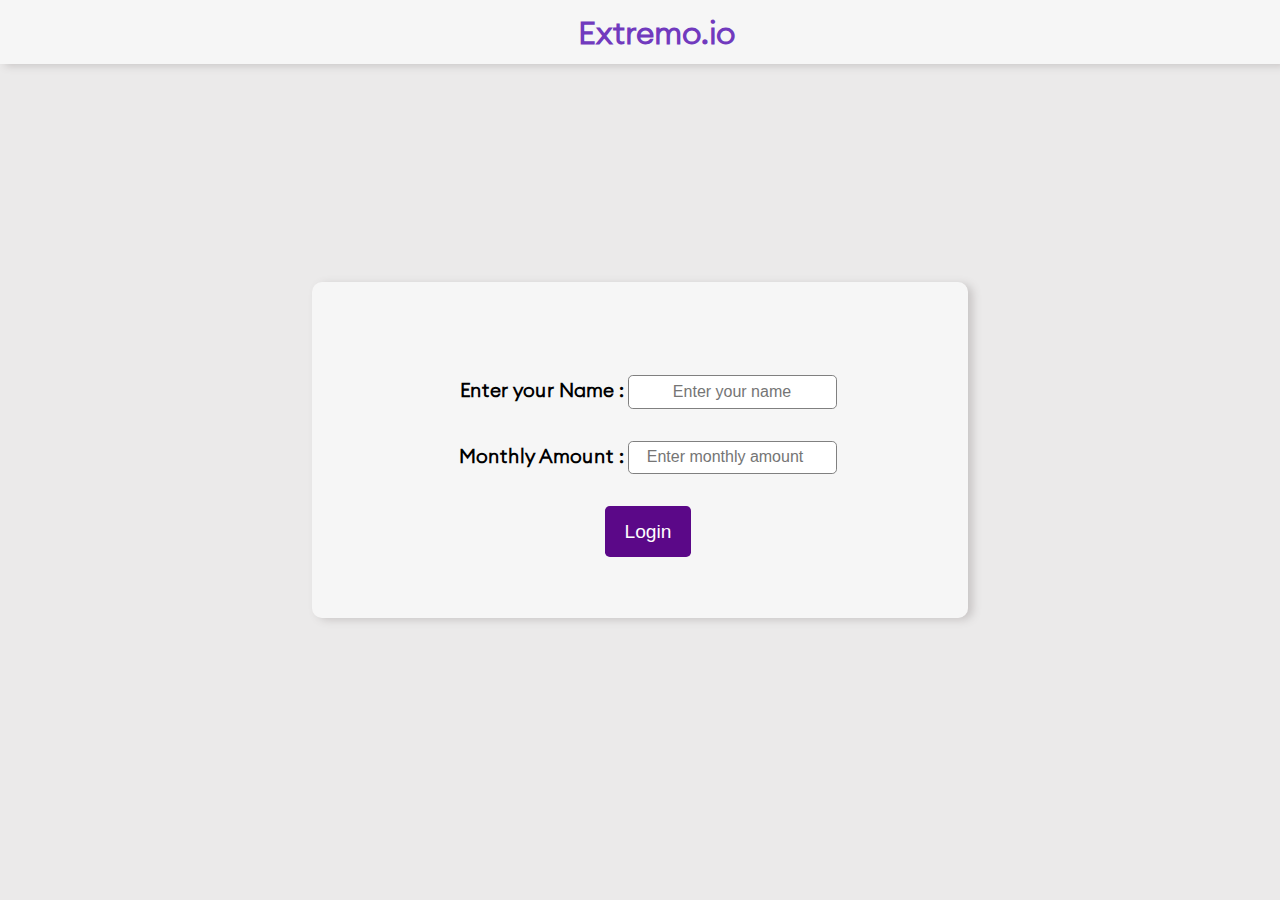
<file: index.html>
<!DOCTYPE html>
<html lang="en">
<head>
    <meta charset="UTF-8">
    <meta name="viewport" content="width=device-width, initial-scale=1.0">
    <title>Login page</title>
    <link rel="stylesheet" href="login.css">
    <link rel="shortcut icon" href="./images/login.png" type="image/x-icon">
    <script defer src="login.js"></script>
</head>
<body>
    <header>
        <nav>
          <div class="app-heading">
            <h1 class="head">Extremo.io</h1>
          </div>
  
        </nav>
      </header>
      <section class="login-details">
        <form action="" required >
          <div class="login-form">
            <h3 class="close-popup">Please fill the values completely</h3>
            <div>
              <label for="login"> Enter your Name :</label>
              <input type="text" placeholder="Enter your name" id="username" required="true" >
            </div>
            <div>
              <label for="login"> Monthly Amount :</label>
              <input type="number" min="1" placeholder="Enter monthly amount" id="monamount" required="true" >
            </div>
            <div>
               <button class="login hover" type="submit"  >Login</button>
        </div>
        </div>
        </form>
      </section>
</body>
</html>
</file>
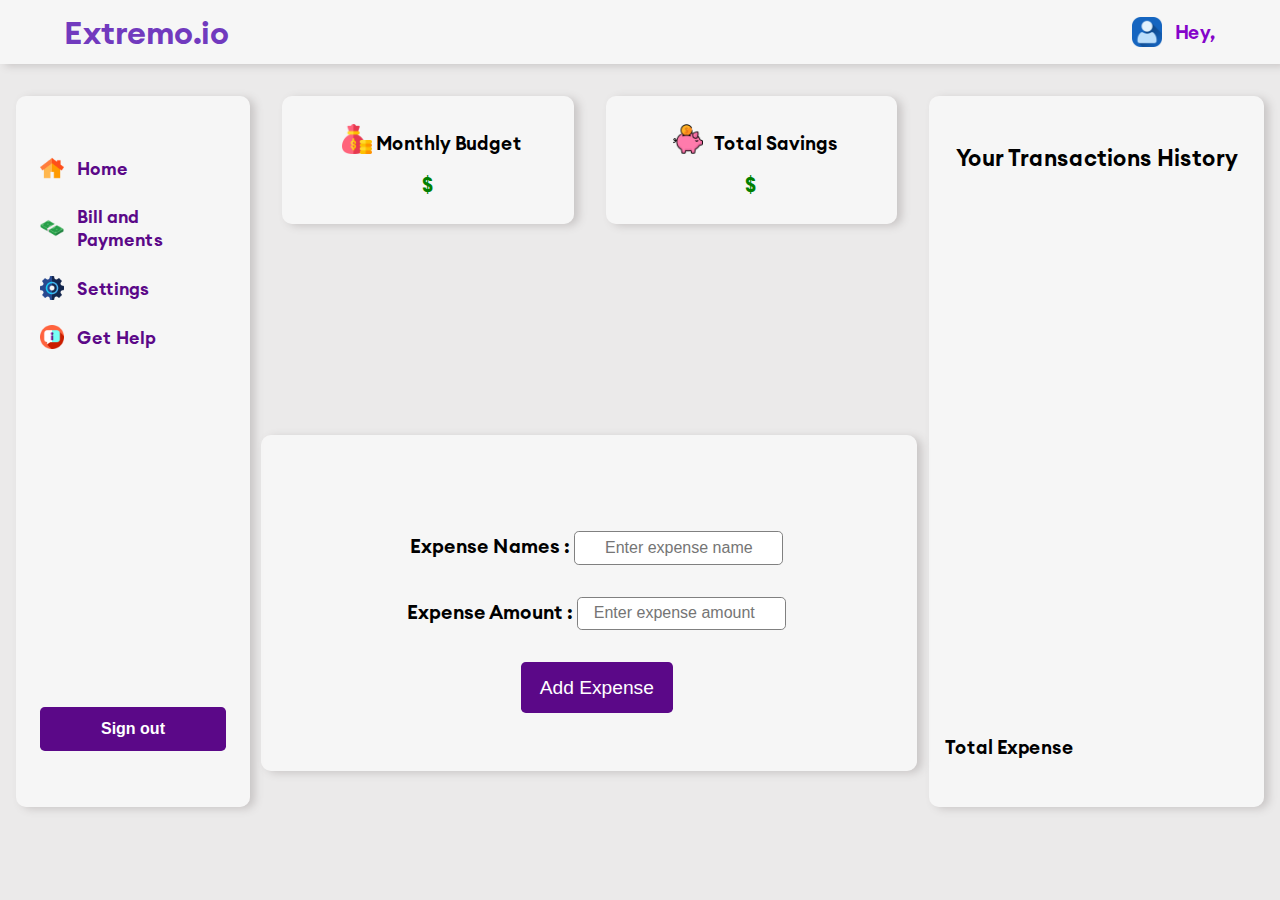
<file: dashboard.html>
<!DOCTYPE html>
<html lang="en">
  <head>
    <meta charset="UTF-8" />
    <meta name="viewport" content="width=device-width, initial-scale=1.0" />
    <title>Extremo : Track your expense</title>
    <link rel="stylesheet" href="style.css" />
    <link rel="stylesheet" href="mobile.css">
    <link rel="shortcut icon" href="./images/expenses.png" type="image/x-icon">
    <script defer src="script.js"></script>
  </head>
  <body>
    <header>
      <nav>
        <div class="app-heading">
          <h1 class="head">Extremo.io</h1>
          <img src="./images/menu.png" alt="Hamburger"  class="hamburger-img">
          <div>
            <img src="./images/user.png" alt="Profile" class="profile-img">
            <h3 class="profile-name">Hey, <span class="profile-span"></span></h3>

          </div>
        </div>

      </nav>
    </header>
    <main>
      <section class="main-content">
        <div class="dashboard ">
          <ul>
            <div class="links">
              <img src="./images/home.png" alt="">
              <li class="dash-links" id="home">Home</li>
            </div>
            <div class="links">
              <img src="./images/banknote.png" alt="">
              <li class="dash-links" id="bill">Bill and Payments</li>
            </div>
            <div class="links">
              <img src="./images/gear.png" alt="">
              <li class="dash-links" id="setting">Settings</li>
            </div>
            <div class="links">
              <img src="./images/information.png" alt="">
              <li class="dash-links" id="help">Get Help</li>
            </div>
          </ul>
          <div class="buttons">
            <!-- <button class="btn">Sign Out</button> -->
            <button class="btn reset hover">Sign out</button>
          </div>
        </div>
        <section class="amount-dash"> 
          <div class="amount">
            <div>
              <img src="./images/money-bag.png" alt="Budget" class="budget-img">
            <h3 class="head-3">Monthly Budget</h3>
          </div>

          </div>
            <p class="amo-para">$ <span class="amount-para"></span></p>
        </section>
        <section class="amount-dash">
               <div class="saving-container">
                  <img src="./images/piggy-bank.png" alt="piggy-bank" class="saving-img">
                 <h3 class="head-3">Total Savings</h3>
               </div>
            <p id="saving-para">$ <span class="saving-para"></span>
            </p>
        </section>
        <section class="details">
          <form action="" required >
            <div class="expense-form">
              <h3 class="close-popup">Please fill the values completely</h3>
              <div>
                <label for="Expense"> Expense Names :</label>
                <input type="text" placeholder="Enter expense name" id="name" required="true" >
              </div>
              <div>
                <label for="Expense"> Expense Amount :</label>
                <input type="number" min="1" placeholder="Enter expense amount" id="expamount" required="true" >
              </div>
              <div>
                <button class="add-expense hover">Add Expense</button>
          </div>
          </div>

          </form>
        </section>
        <section class="expense-dash">
          <h2 class="trans-his">Your Transactions History</h2>
          <div class="dash-content">
            <div class="dash-name">
            </div>
            <div class="dash-price"></div>
          </div>
          
          <div class="expense-container">
            <!-- <h3 class="new-head">Money Transactions </h3> -->
            <h3 class="head-3 expense-head">Total Expense</h3>
           <p id="exp-para"> </p> 
            <!-- <button class="add-mon hover">Add New</button> -->
          </div>
        </section>
      </section>
    </main>
  </body>
</html>
</file>
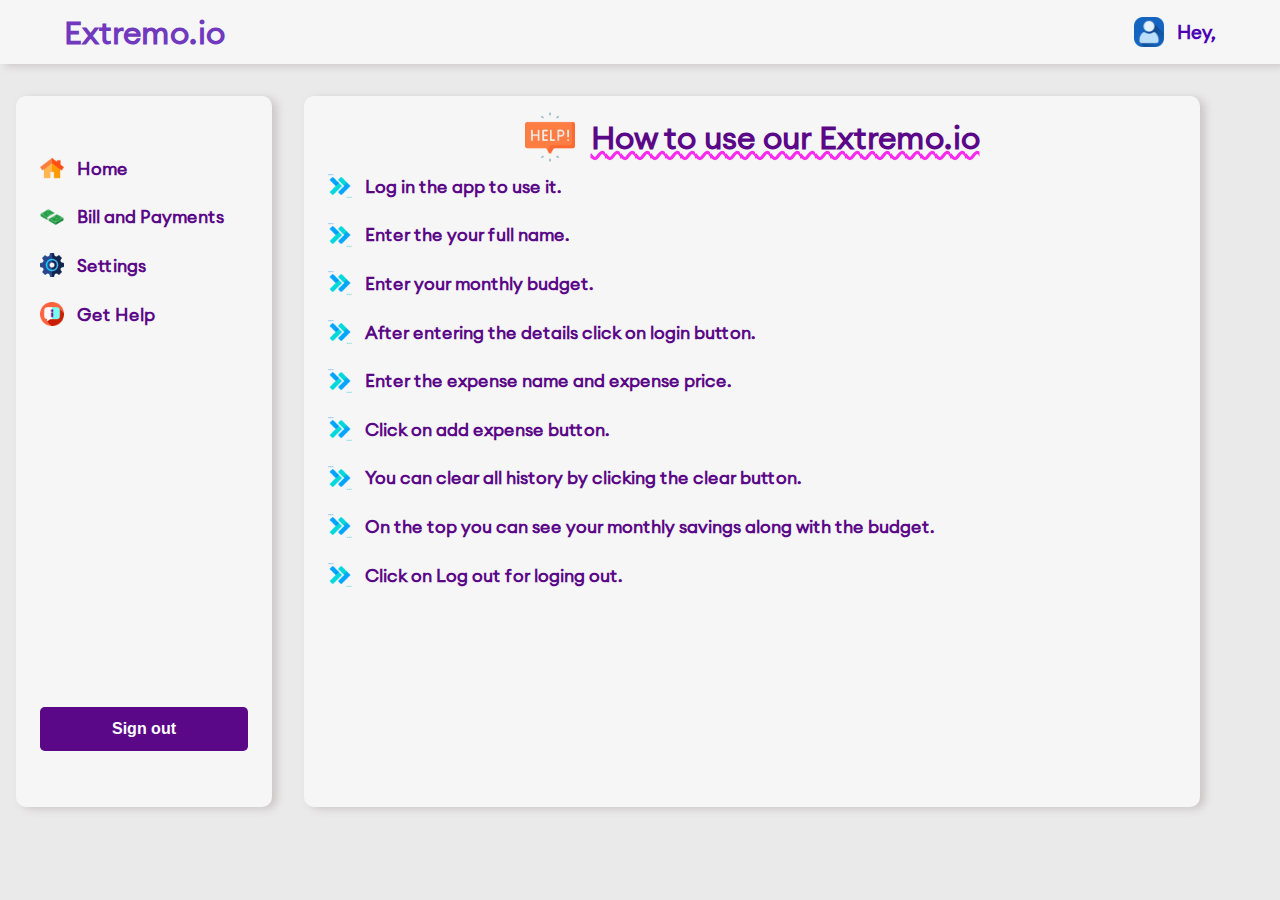
<file: help.html>
<!DOCTYPE html>
<html lang="en">
  <head>
    <meta charset="UTF-8" />
    <meta name="viewport" content="width=device-width, initial-scale=1.0" />
    <title>Extremo : Track your expense</title>
    <link rel="stylesheet" href="help.css" />
    <link rel="shortcut icon" href="./images/expenses.png" type="image/x-icon">
    <script  defer src="help.js"></script>

  </head>
  <body>
    <header>
      <nav>
        <div class="app-heading">
          <h1 class="head">Extremo.io</h1>
          <div>
            <img src="./images/user.png" alt="Profile" class="profile-img">
            <h3 class="profile-name">Hey, <span class="profile-span"></span></h3>
            
          </div>
          <img src="images/menu.png" alt="Hamburger"  class="hamburger-img">
        </div>
      </nav>
    </header>
     <section class="main-content">
      <div class="dashboard ">
        <ul>
          <div class="links">
            <img src="./images/home.png" alt="">
            <li class="dash-links" id="home">Home</li>
          </div>
          <div class="links">
            <img src="./images/banknote.png" alt="">
            <li class="dash-links" id="bill">Bill and Payments</li>
          </div>
          <div class="links">
            <img src="./images/gear.png" alt="">
            <li class="dash-links">Settings</li>
          </div>
          <div class="links">
            <img src="./images/information.png" alt="">
            <li class="dash-links" id="help">Get Help</li>
          </div>
        </ul>
        <div class="buttons">
          <button class="btn login hover">Sign out</button>
        </div>
      </div>

      <div class="help-paras">
        <div class="help-head-image">
          <img src="images/help.png" alt="Help-Lines" class="help-images">
        <h1 class="help-head">How to use our Extremo.io </h1>
      </div>
        <div class="help-lines"> 
        <ul>
          <div class="links">
            <img src="./images/right-arrow.png" alt="">
            <li class="dash-links" id="home">Log in the app to use it.</li>
          </div>
          <div class="links">
            <img src="./images/right-arrow.png" alt="">
            <li class="dash-links">Enter the your full name.</li>
          </div>
          <div class="links">
            <img src="./images/right-arrow.png" alt="">
            <li class="dash-links">Enter your monthly budget.</li>
          </div>
          <div class="links">
            <img src="./images/right-arrow.png" alt="">
            <li class="dash-links" id="help">After entering the details click on login button.</li>
          </div>
          <div class="links">
            <img src="./images/right-arrow.png" alt="">
            <li class="dash-links" id="help">Enter the expense name and expense price.</li>
          </div>
          <div class="links">
            <img src="./images/right-arrow.png" alt="">
            <li class="dash-links" id="help">Click on add expense button.</li>
          </div>
          <div class="links">
            <img src="./images/right-arrow.png" alt="">
            <li class="dash-links" id="help">You can clear all history by clicking the clear button.</li>
          </div>
          <div class="links">
            <img src="./images/right-arrow.png" alt="">
            <li class="dash-links" id="help">On the top you can see your monthly savings along with the budget.</li>
          </div>
          <div class="links">
            <img src="./images/right-arrow.png" alt="">
            <li class="dash-links" id="help">Click on Log out for loging out.</li>
          </div>
        </ul>
      </div>
    </div>
     </section>
</body>
</html>
</file>
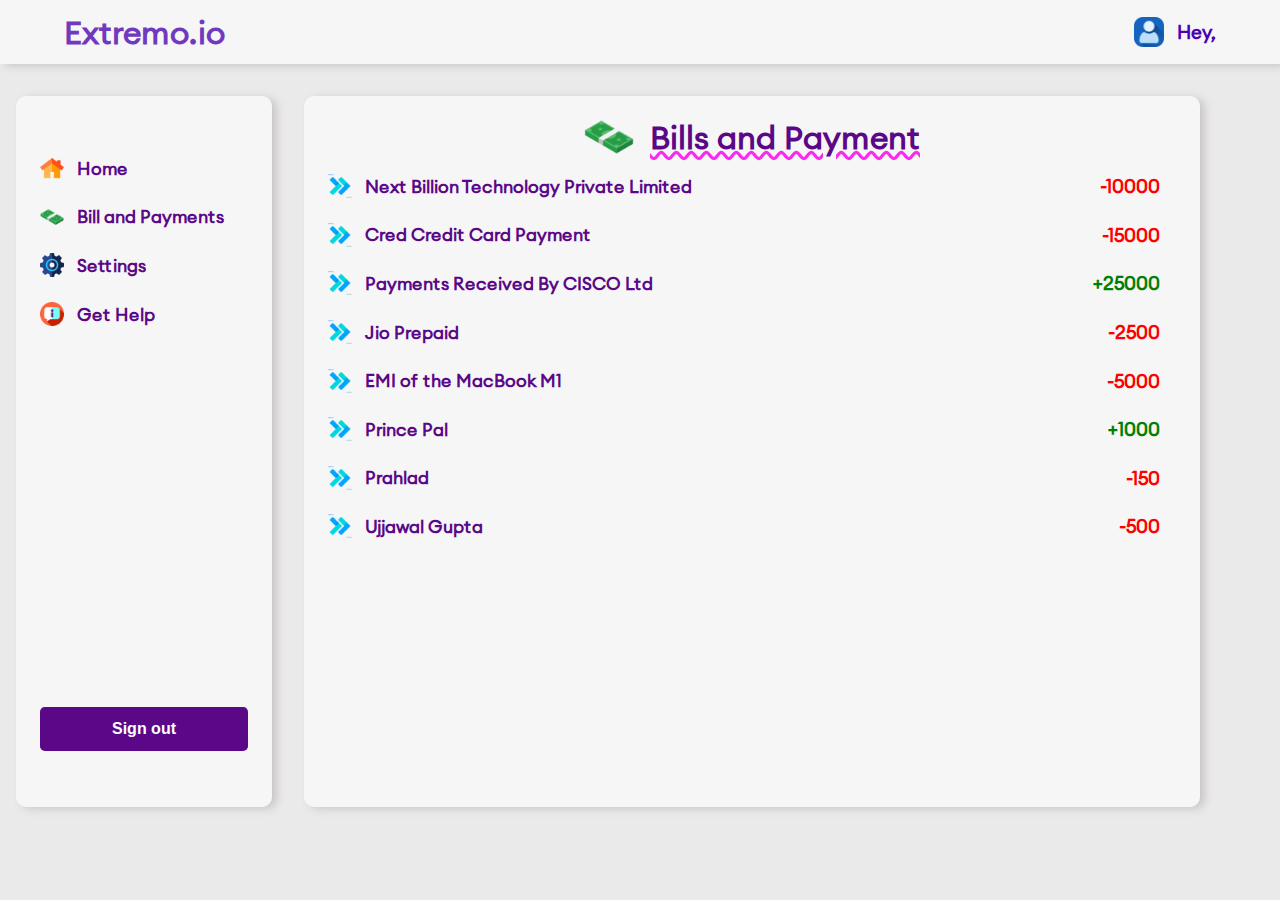
<file: payments.html>
<!DOCTYPE html>
<html lang="en">
<head>
    <meta charset="UTF-8">
    <meta name="viewport" content="width=device-width, initial-scale=1.0">
    <title>Extremo : Track your expense</title>
    <link rel="stylesheet" href="payments.css" />
    <link rel="shortcut icon" href="./images/expenses.png" type="image/x-icon">
    <script  defer src="payments.js"></script>
</head>
<body>
    <header>
        <nav>
          <div class="app-heading">
            <h1 class="head">Extremo.io</h1>
            <div>
              <img src="./images/user.png" alt="Profile" class="profile-img">
              <h3 class="profile-name">Hey, <span class="profile-span"></span></h3>
              
            </div>
            <img src="images/menu.png" alt="Hamburger"  class="hamburger-img">
          </div>
        </nav>
      </header>
       <section class="main-content">
        <div class="dashboard ">
          <ul>
            <div class="links">
              <img src="./images/home.png" alt="">
              <li class="dash-links" id="home">Home</li>
            </div>
            <div class="links">
              <img src="./images/banknote.png" alt="">
              <li class="dash-links" id="bill">Bill and Payments</li>
            </div>
            <div class="links">
              <img src="./images/gear.png" alt="">
              <li class="dash-links">Settings</li>
            </div>
            <div class="links">
              <img src="./images/information.png" alt="">
              <li class="dash-links" id="help">Get Help</li>
            </div>
          </ul>
          <div class="buttons">
            <button class="btn login hover">Sign out</button>
          </div>
        </div>
  
        <div class="payments-paras">
          <div class="payments-head-image">
            <img src="images/banknote.png" alt="payments-Lines" class="payments-images">
          <h1 class="payments-head">Bills and Payment </h1>
        </div>
          <div class="payments-lines"> 
          <ul>
            <div class="links">
              <img src="./images/right-arrow.png" alt="">
              <li class="dash-links" id="home">Next Billion Technology Private Limited</li>
              <div class="amount">-10000</div>
            </div>
            <div class="links">
              <img src="./images/right-arrow.png" alt="">
              <li class="dash-links">Cred Credit Card Payment</li>
               <div class="amount">-15000</div>
            </div>
            <div class="links">
              <img src="./images/right-arrow.png" alt="">
              <li class="dash-links">Payments Received By CISCO Ltd</li>
              <div class="amount">+25000</div>
            </div>
            <div class="links">
              <img src="./images/right-arrow.png" alt="">
              <li class="dash-links" id="payments">Jio Prepaid </li>
              <div class="amount">-2500</div>
            </div>
            <div class="links">
              <img src="./images/right-arrow.png" alt="">
              <li class="dash-links" id="payments">EMI of the MacBook M1</li>
              <div class="amount">-5000</div>
            </div>
            <div class="links">
              <img src="./images/right-arrow.png" alt="">
              <li class="dash-links" id="payments">Prince Pal</li>
              <div class="amount">+1000</div>
            </div>
            <div class="links">
              <img src="./images/right-arrow.png" alt="">
              <li class="dash-links" id="payments">Prahlad</li>
              <div class="amount">-150</div>
            </div>
            <div class="links">
              <img src="./images/right-arrow.png" alt="">
              <li class="dash-links" id="payments">Ujjawal Gupta</li>
              <div class="amount">-500</div>
            </div>
          </ul>
        </div>
      </div>
       </section>
    
</body>
</html>
</file>
<file: login.css>
:root{
    --margin : 2rem 1rem;
    --bg-color :#ffffff8e;
    --shadow: 5px 2px 8px rgb(201, 198, 198);
}
@font-face {
    font-family: 'Euclid Circular';
    src: url('/euclid-circular-a-cufonfonts/Euclid\ Circular\ A\ Light.ttf');
}
*{
    margin: 0;
    padding: 0;
    box-sizing: border-box;
}
body{
    background-color: rgba(197, 192, 192, 0.336);
    font-family: 'Euclid Circular';
}
.app-heading{
    display: flex;
    justify-content: center;
    align-items: center;
    height: 4rem;
    background-color:var(--bg-color);
    box-shadow:  var(--shadow) ;
   

}
.head{
    margin-left: 2rem;
    font-size: 2rem;
    color: #713ABE;
    font-weight: 600;
}

.login-details{
    position: absolute;
    height: 21rem;
    width: 41rem ;
    background-color: var(--bg-color);
    box-shadow: var(--shadow);
    top: 50%;
    left: 50%;
    display: flex;
    justify-content: center;
    transform: translate(-50%,-50%);
    border-radius: 10px;
    align-items: center;
}
.expense-form{
    display: flex;
    flex-direction: column;
    justify-content: flex-start;
    padding: 2rem 1rem ;
    align-items: center;
    margin-top: 2rem;
    

}.close-popup{
    text-align: center;
    color: red;
    display: none;
}
.login-form{
    display: flex;
    flex-direction: column;
    align-items: center;
}


.login-form label{
    font-size: 1.2rem;
    font-weight: 600;
}
.login-form  div{
    margin: 2rem 0 0 1rem;

}
.login-form input{
    height: 2.1rem;
    text-align: center;
    border-radius: .3rem ;
    border: 1px solid gray;
    font-size: 1rem;
}
.login-form div:nth-child(3){
    text-align: center;
    margin-top: 2rem;
}

.login{
    font-weight: 500;
    padding: .9rem 1.2rem;
    /* margin: .4rem; */
    font-size: 1.2rem;
    cursor: pointer;
    border-style: none;
    background-color:  #5B0888;
    border-radius: .3rem;
    color: white;
    text-decoration: none;

}
@media screen and (min-width:320px) and (max-width:768px){
    .login-details{
        width: 98vw;
    }
    .login-form div{
        display: flex;
        align-items: center;
        flex-direction: column;
        justify-content: center;
    }
    .login-form label{
        margin-bottom: 1rem;
        font-size: 1rem;
    }
    .login-form input{
        height: 2.5rem;
    }
}
</file>
<file: style.css>
:root{
    --margin : 2rem 1rem;
    --bg-color :#ffffff8e;
    --shadow: 5px 2px 8px rgb(201, 198, 198);
}
@font-face {
    font-family: 'Euclid Circular';
    src: url('/euclid-circular-a-cufonfonts/Euclid\ Circular\ A\ SemiBold.ttf');
}
*{
    margin: 0;
    padding: 0;
    box-sizing: border-box;
}
body{
    background-color: rgba(197, 192, 192, 0.336);
    font-family: 'Euclid Circular';
}
.app-heading{
    display: flex;
    justify-content: space-between;
    align-items: center;
    height: 4rem;
    background-color:var(--bg-color);
    box-shadow:  var(--shadow) ;

}
.profile-name{
    margin-right: 4rem;
    margin-left: .8rem;
    color: #8504ca;
}
.hamburger-img{
    width: 35px ;
    height: 35px;
    margin-right: 1rem;
    display: none;
}
.head{
    margin-left: 4rem;
    font-size: 2rem;
    color: #713ABE;
    font-weight: 600;
}
.app-heading > div{
    display: flex;
    align-items: center;
    justify-content: center;
}
.profile-img{
    height: 30px;
    width: 30px;
    margin-left: .5rem;
}
.main-content{
    height: 79vh;
    display: flex;
    justify-content: space-evenly;  
}
.dashboard{
    margin: var(--margin);
    padding: 3rem 1rem;
    background-color: var(--bg-color);
    box-shadow: var(--shadow);
    width: 16rem;
    display: flex;
    flex-direction: column;
    justify-content: space-between;
    height: 100%;
    border-radius: 10px; 
}


.links li {
    cursor: pointer;
    padding: .8rem;
    font-weight: bolder;
    list-style-type: none;
    color:#5B0888;
    font-size: 1.1rem;

}

.links {
    display: flex;
    align-items: center;
    padding: 0 .5rem;
}

.links img {
    height: 24px;
    width: 24px;
   
}
.buttons{
    display: flex;
    align-items: flex-end;
}
.btn{
    font-weight: 900;
    padding: .8rem 1.1rem;
    margin: .5rem;
    font-size: 1rem;
    width: 100%;
    cursor: pointer;
    border-style: none;
    background-color:  #5B0888;
    border-radius: .3rem;
    color: white;
    
}
.expense-dash{
    margin: var(--margin);
    padding: 3rem 1rem;
    background-color: var(--bg-color);
    box-shadow: var(--shadow);
    width: 23rem;
    display: flex;
    flex-direction: column;
    height: 100%;
    justify-content: space-between;
    border-radius: 10px;
}
.trans-his{
    text-align: center;
    font-weight: 600;
    font-size: 1.4rem;
}
.budget-img{
    height: 30px;
    width: 30px;
    margin-left: .5rem;

}
.amount >div{
    display: flex;
    align-items: center;
    justify-content: space-evenly;
    width: 75%;
}
.amount-dash{
    margin: var(--margin);
    padding: 1rem;
    background-color: var(--bg-color);
    box-shadow: var(--shadow);
    width: 20rem;
    height: 8rem;
    justify-content: center;
    display: flex;
    align-items: center;
    flex-direction: column;
    border-radius: 10px;
}
.add-amount{
    font-weight: 500;
    padding: .7rem 1rem;
    /* margin: .4rem; */
    font-size: 1rem;
    cursor: pointer;
    border-style: none;
    background-color:  #5B0888;
    border-radius: .3rem;
    color: white;
}
.amount-dash p{
    margin-top: 1rem;
    font-size: 1.3rem;
    color: green;
    font-weight: bold;
}
#saving-para{
    color: green;
}
#exp-para{
    color: red;
    font-weight: 600;
    font-size: 1.2rem;
    margin-right: auto;
}
.amount-dash h3{
    font-weight: 600;
    margin-top: 0.5rem;

}
.amount{
    display: flex;
    align-items: center;
    justify-content: center;
    width:100%;
}
.add{
    font-weight: 100;
    padding: .4rem 2rem;
    margin: .4rem;
    font-size: .9rem;
    cursor: pointer;
    border-style: none;
    background-color:  #5B0888;
    border-radius: .3rem;
    

}
.expense-container{
    display: flex;
    /* justify-content: space-around; */
    justify-content: space-between;
    align-items: center;
}
.expense-head{
    width: 70%;
}
.new-head{
    font-weight: 500;
    font-size: 1.1rem;
}
.add-mon{
    font-weight: 800;
    padding: .8rem 1.2rem;
    margin: .4rem;
    font-size: .9rem;
    cursor: pointer;
    border-style: none;
    background-color: #5B0888;
    border-radius: .3rem;
    color: white;
}

/* form of the dashboard  */
.details{
    position: absolute;
    height: 21rem;
    width: 41rem ;
    background-color: var(--bg-color);
    background-color: var(--bg-color);
    box-shadow: var(--shadow);
    top: 67%;
    left: 46%;
    /* display: none; */
    display: flex;
    justify-content: center;
    transform: translate(-50%,-50%);
    border-radius: 10px;
}
.expense-form{
    display: flex;
    flex-direction: column;
    justify-content: flex-start;
    padding: 2rem 1rem ;
    align-items: center;
    margin-top: 2rem;
    

}
.close-popup{
    text-align: center;
    color: red;
    display: none;
}
.expense-form label{
    font-size: 1.2rem;
    font-weight: 600;
}
.expense-form  div{
    margin: 2rem 0 0 1rem;

}
.expense-form input{
    height: 2.1rem;
    text-align: center;
    border-radius: .3rem ;
    border: 1px solid gray;
    font-size: 1rem;
}
.expense-form div:nth-child(3){
    text-align: center;
    margin-top: 2rem;
}

.add-expense{
    font-weight: 500;
    padding: .9rem 1.2rem;
    /* margin: .4rem; */
    font-size: 1.2rem;
    cursor: pointer;
    border-style: none;
    background-color:  #5B0888;
    border-radius: .3rem;
    color: white;

}
.dash-content{
    display: flex;
    width: 100%;
    height: 19rem;
    justify-content: space-between;
    overflow-y: scroll;
}
.dash-name{
    color: green;
    width: 70%;
    font-weight: 600;
}
.edit-icon{
    width: 25px;
    height: 25px;
}
.delete-icon{
    width: 25px;
    height: 25px;
}
.dash-name div {
    margin-top: .5rem;
    padding: .2rem;
    border-bottom: 1px solid rgba(128, 128, 128, 0.342);
}
.dash-price{
    color: red;
    font-weight: 600;
    width: 30%;
   
}
.dash-price div {
    
    padding: .2rem;
    margin-top: .5rem;
    border-bottom: 1px solid rgba(128, 128, 128, 0.342);
}
.hover:hover{
    background-color: #713ABE;
}

.saving-container{
    display: flex;
    justify-content: space-evenly;
    align-items: center;
    width: 75%;
}
.saving-img{
    height: 30px;
    width: 30px;
    margin-left: .5rem;
}
</file>
<file: mobile.css>
@media screen and (min-width: 1024px) and (max-width: 1248px) {
  .details {
    width: fit-content;
  }
  .exepnse-container {
    flex-direction: column;
  }
  .new-head {
    font-size: 1.3rem;
    margin: 1rem 0;
  }
  .add-mon {
    font-size: 1.2rem;
  }
  .buttons {
    flex-direction: column;
    align-items: center;
  }
}

@media screen and (min-width: 768px) and (max-width: 1023px) {
  .dashboard {
    margin: 0;
  }
  .main-content {
    flex-wrap: wrap;
    justify-content: initial;
  }
  .amount-dash {
    width: 13rem;
  }
  .head-3{
    font-size: 1.1rem;
  }
  .amount>div{
    width: 100%;
  }
  .saving-container{
    width: 100%;
  }
  .expense-dash {
    width: 100vw;
  }
  .trans-his {
    font-size: 2.2rem;
  }
  .dash-name div {
    font-size: 1.5rem;
  }
  .dash-price {
    font-size: 1.5rem;
  }
  .new-head {
    font-size: 1.9rem;
  }
  .add-mon {
    font-size: 1.5rem;
  }
  .details {
    width: 29rem;
    top: 64%;
    left: 67%;
  }
}
@media screen and (min-width: 320px) and (max-width: 767px) {
  .main-content {
    flex-wrap: wrap;
  }
  .expense-dash {
    width: 100vw;
  }
  .details {
    position: relative;
    height: fit-content;
    width: 85%;
    top: unset;
    left: unset;
    justify-content: center;
    transform: unset;
  }
  .expense-form div {
    display: flex;
    flex-direction: column;
    align-items: center;
    line-height: 2.5;
  }
  .dashboard {
    margin: 0;
    padding: 3rem 1rem;
    height: unset;
    width: 100%;
    display: none;
    border-radius: 0 0 30px 30px;
  }
  .app-heading {
    justify-content: space-between;
  }
  .hamburger-img {
    display: block;
    order: 3;
  }
  .profile-name{
    order: 2;
    margin-right: 1rem;
    margin-left: .5rem;
    font-size: 1.5rem;
  }
  .head{
    display: none;
  }
}
</file>
<file: help.css>
:root{
    --margin : 2rem 1rem;
    --bg-color :#ffffff8e;
    --shadow: 5px 2px 8px rgb(201, 198, 198);
}
@font-face {
    font-family: 'Euclid Circular';
    src: url('/euclid-circular-a-cufonfonts/Euclid\ Circular\ A\ Regular.ttf');
}
*{
    margin: 0;
    padding: 0;
    box-sizing: border-box;
}
body{
    background-color: rgba(197, 192, 192, 0.336);
    font-family: 'Euclid Circular';
}
.app-heading{
    display: flex;
    justify-content: space-between;
    align-items: center;
    height: 4rem;
    background-color:var(--bg-color);
    box-shadow:  var(--shadow) ;

}
.profile-name{
    margin-right: 4rem;
    margin-left: .8rem;
    color: #4c01b4;
}
.profile-img{
    height: 30px;
    width: 30px;
    margin-left: .5rem;
}
.hamburger-img{
    width: 35px ;
    height: 35px;
    margin-right: 1rem;
    display: none;
}
.head{
    margin-left: 4rem;
    font-size: 2rem;
    color: #713ABE;
    font-weight: 600;
}
.app-heading > div{
    display: flex;
    align-items: center;
    justify-content: center;
}
.help-container{
    display: flex;
    justify-content: center;
    align-items: center;
    height: 85vh;
}
.help-content{
    height: 80%;
    width: 60%;
    border-radius: 1rem;
    background-color: var(--bg-color);
    color: #4c01b4;
    box-shadow: var(--shadow);
    padding: 1rem 2rem;

}
.head-image-content{
    display: flex;
    align-items: center;
    justify-content: center;
    
}
.help-img{
    height: 50px;
    width: 50px;
}
.help-heading{
    font-weight:900;
    margin-left: 1rem;
}
.dashboard{
    margin: var(--margin);
    padding: 3rem 1rem;
    background-color: var(--bg-color);
    box-shadow: var(--shadow);
    width: 16rem;
    display: flex;
    flex-direction: column;
    justify-content: space-between;
    height: 100%;
    z-index: 999;
    border-radius: 10px; 
}

.main-content{
    height: 79vh;
    display: flex;
}
.links li {
    cursor: pointer;
    padding: .8rem;
    font-weight: bolder;
    list-style-type: none;
    color:#5B0888;
    font-size: 1.1rem;
   

}

.links {
    display: flex;
    align-items: center;
    padding: 0 .5rem;
}

.links img {
    height: 24px;
    width: 24px;
   
}
.buttons{
    display: flex;
    align-items: flex-end;
}
.btn{
    font-weight: 900;
    padding: .8rem 1.1rem;
    margin: .5rem;
    font-size: 1rem;
    width: 100%;
    cursor: pointer;
    border-style: none;
    background-color:  #5B0888;
    border-radius: .3rem;
    color: white;
    
}
.help-head-image{
    display: flex;
    justify-content: center;
    align-items: center;
}
.help-images{
    width: 50px;
    height: 50px;
}
.help-head{
    text-decoration-line: underline;
    text-decoration-style: wavy;
    text-decoration-color: #fa2aef;
    color: #5B0888;
    margin-left: 1rem;
   
}
.help-paras{
    padding: 1rem;
    margin: var(--margin);
    background-color: var(--bg-color);
    box-shadow: var(--shadow);
    height: 100%;
    width: 70%;
    border-radius: 10px;
    z-index: -1;
}
.hamburger-img{
    width: 35px ;
    height: 35px;
    margin-right: 1rem;
    display: none;
}


/* Media qurey for the website  */
@media screen and (min-width: 1024px) and (max-width: 1248px){
    .buttons {
        flex-direction: column;
        align-items: center;
      }
      
}

@media screen and (min-width: 768px) and (max-width: 1023px){
    
    .dashboard {
        margin: 0;
        z-index: 999;
        height: 100vh;
        display: none; 
        position: relative;
        background-color: #fff;
        border-radius: 0 ;
      }
      .help-paras{
        z-index: -1;
        width: 100%;
        margin: 0;
        height: 100%;
        position: absolute;
        display: flex;
        flex-direction: column;
        align-items: center;

      }
      .help-lines{
        margin-top: 2rem;
      }
      .links{
        margin: 1rem 0.2rem;
      }
      .buttons{
        margin-top: 2rem;
      }
      .links>li{
        font-size: 1.1rem;
      }
      #home{
        font-size: 1.1rem;
      }
      .hamburger-img{
        display: block;
      }
}

@media screen and (min-width:320px) and (max-width:767px){
    .head{
        display: none;
    }
    .dashboard {
        margin: 0;
        z-index: 999;
        height: 100vh;
        display: none; 
        position: relative;
        background-color: #fff;
        border-radius: 0 ;
      }
      .help-paras{
        z-index: -1;
        width: 100%;
        margin: 0;
        height: 100%;
        position: absolute;
        display: flex;
        flex-direction: column;
        align-items: center;

      }
      .help-lines{
        margin-top: 2rem;
      }
      .links{
        margin:  0.2rem;
      }
      .buttons{
        margin-top: 2rem;
      }
      .links>li{
        font-size: 1rem;
      }
      #home{
        font-size: 1rem;
      }
      .hamburger-img{
        display: block;
      }
}
</file>
<file: payments.css>
:root{
    --margin : 2rem 1rem;
    --bg-color :#ffffff8e;
    --shadow: 5px 2px 8px rgb(201, 198, 198);
}
@font-face {
    font-family: 'Euclid Circular';
    src: url('/euclid-circular-a-cufonfonts/Euclid\ Circular\ A\ Regular.ttf');
}
*{
    margin: 0;
    padding: 0;
    box-sizing: border-box;
}
body{
    background-color: rgba(197, 192, 192, 0.336);
    font-family: 'Euclid Circular';
}
.app-heading{
    display: flex;
    justify-content: space-between;
    align-items: center;
    height: 4rem;
    background-color:var(--bg-color);
    box-shadow:  var(--shadow) ;

}
.profile-name{
    margin-right: 4rem;
    margin-left: .8rem;
    color: #4c01b4;
}
.profile-img{
    height: 30px;
    width: 30px;
    margin-left: .5rem;
}
.hamburger-img{
    width: 35px ;
    height: 35px;
    margin-right: 1rem;
    display: none;
}
.head{
    margin-left: 4rem;
    font-size: 2rem;
    color: #713ABE;
    font-weight: 600;
}
.app-heading > div{
    display: flex;
    align-items: center;
    justify-content: center;
}
.payments-container{
    display: flex;
    justify-content: center;
    align-items: center;
    height: 85vh;
}
.payments-content{
    height: 80%;
    width: 60%;
    border-radius: 1rem;
    background-color: var(--bg-color);
    color: #4c01b4;
    box-shadow: var(--shadow);
    padding: 1rem 2rem;

}
.head-image-content{
    display: flex;
    align-items: center;
    justify-content: center;
    
}
.payments-img{
    height: 50px;
    width: 50px;
}
.payments-heading{
    font-weight:900;
    margin-left: 1rem;
}
.dashboard{
    margin: var(--margin);
    padding: 3rem 1rem;
    background-color: var(--bg-color);
    box-shadow: var(--shadow);
    width: 16rem;
    display: flex;
    flex-direction: column;
    justify-content: space-between;
    height: 100%;
    z-index: 999;
    border-radius: 10px; 
}

.main-content{
    height: 79vh;
    display: flex;
}
.links li {
    cursor: pointer;
    padding: .8rem;
    font-weight: bolder;
    list-style-type: none;
    color:#5B0888;
    font-size: 1.1rem;
   
}

.links {
    display: flex;
    align-items: center;
    padding: 0 .5rem;

}
.links:nth-child(3n){
    color: green;
    font-weight: bold;
    font-size: 1.2rem;
}
.links:not(:nth-child(3)):not(:nth-child(6)){
    color: red;
    font-size: 1.2rem;
    font-weight: bold;
}
.amount{
    margin-left:auto;
    margin-right: 1rem;
}

.links img {
    height: 24px;
    width: 24px;
   
}
.buttons{
    display: flex;
    align-items: flex-end;
}
.btn{
    font-weight: 900;
    padding: .8rem 1.1rem;
    margin: .5rem;
    font-size: 1rem;
    width: 100%;
    cursor: pointer;
    border-style: none;
    background-color:  #5B0888;
    border-radius: .3rem;
    color: white;
    
}
.payments-head-image{
    display: flex;
    justify-content: center;
    align-items: center;
}
.payments-images{
    width: 50px;
    height: 50px;
}
.payments-head{
    text-decoration-line: underline;
    text-decoration-style: wavy;
    text-decoration-color: #fa2aef;
    color: #5B0888;
    margin-left: 1rem;
   
}
.payments-paras{
    padding: 1rem;
    margin: var(--margin);
    background-color: var(--bg-color);
    box-shadow: var(--shadow);
    height: 100%;
    width: 70%;
    border-radius: 10px;
    z-index: -1;
}
.hamburger-img{
    width: 35px ;
    height: 35px;
    margin-right: 1rem;
    display: none;
}


/* Media qurey for the website  */
@media screen and (min-width: 1024px) and (max-width: 1248px){
    .buttons {
        flex-direction: column;
        align-items: center;
      }
      
}

@media screen and (min-width: 768px) and (max-width: 1023px){
    
    .dashboard {
        margin: 0;
        z-index: 999;
        height: 100vh;
        display: none; 
        position: relative;
        background-color: #fff;
        border-radius: 0 ;
      }
      .payments-paras{
        z-index: -1;
        width: 100%;
        margin: 0;
        height: 100%;
        position: absolute;
        display: flex;
        flex-direction: column;
        align-items: center;

      }
      .payments-lines{
        margin-top: 2rem;
      }
      .links{
        margin: 1rem 0.2rem;
      }
      .buttons{
        margin-top: 2rem;
      }
      .links>li{
        font-size: 1.1rem;
      }
      #home{
        font-size: 1.1rem;
      }
      .hamburger-img{
        display: block;
      }
}

@media screen and (min-width:320px) and (max-width:767px){
    .head{
        display: none;
    }
    .dashboard {
        margin: 0;
        z-index: 999;
        height: 100vh;
        display: none; 
        position: relative;
        background-color: #fff;
        border-radius: 0 ;
      }
      .payments-paras{
        z-index: -1;
        width: 100%;
        margin: 0;
        height: 100%;
        position: absolute;
        display: flex;
        flex-direction: column;
        align-items: center;

      }
      .payments-lines{
        margin-top: 2rem;
      }
      .links{
        margin:  0.2rem;
      }
      .buttons{
        margin-top: 2rem;
      }
      .links>li{
        font-size: 1rem;
      }
      #home{
        font-size: 1rem;
      }
      .hamburger-img{
        display: block;
      }
}
</file>
